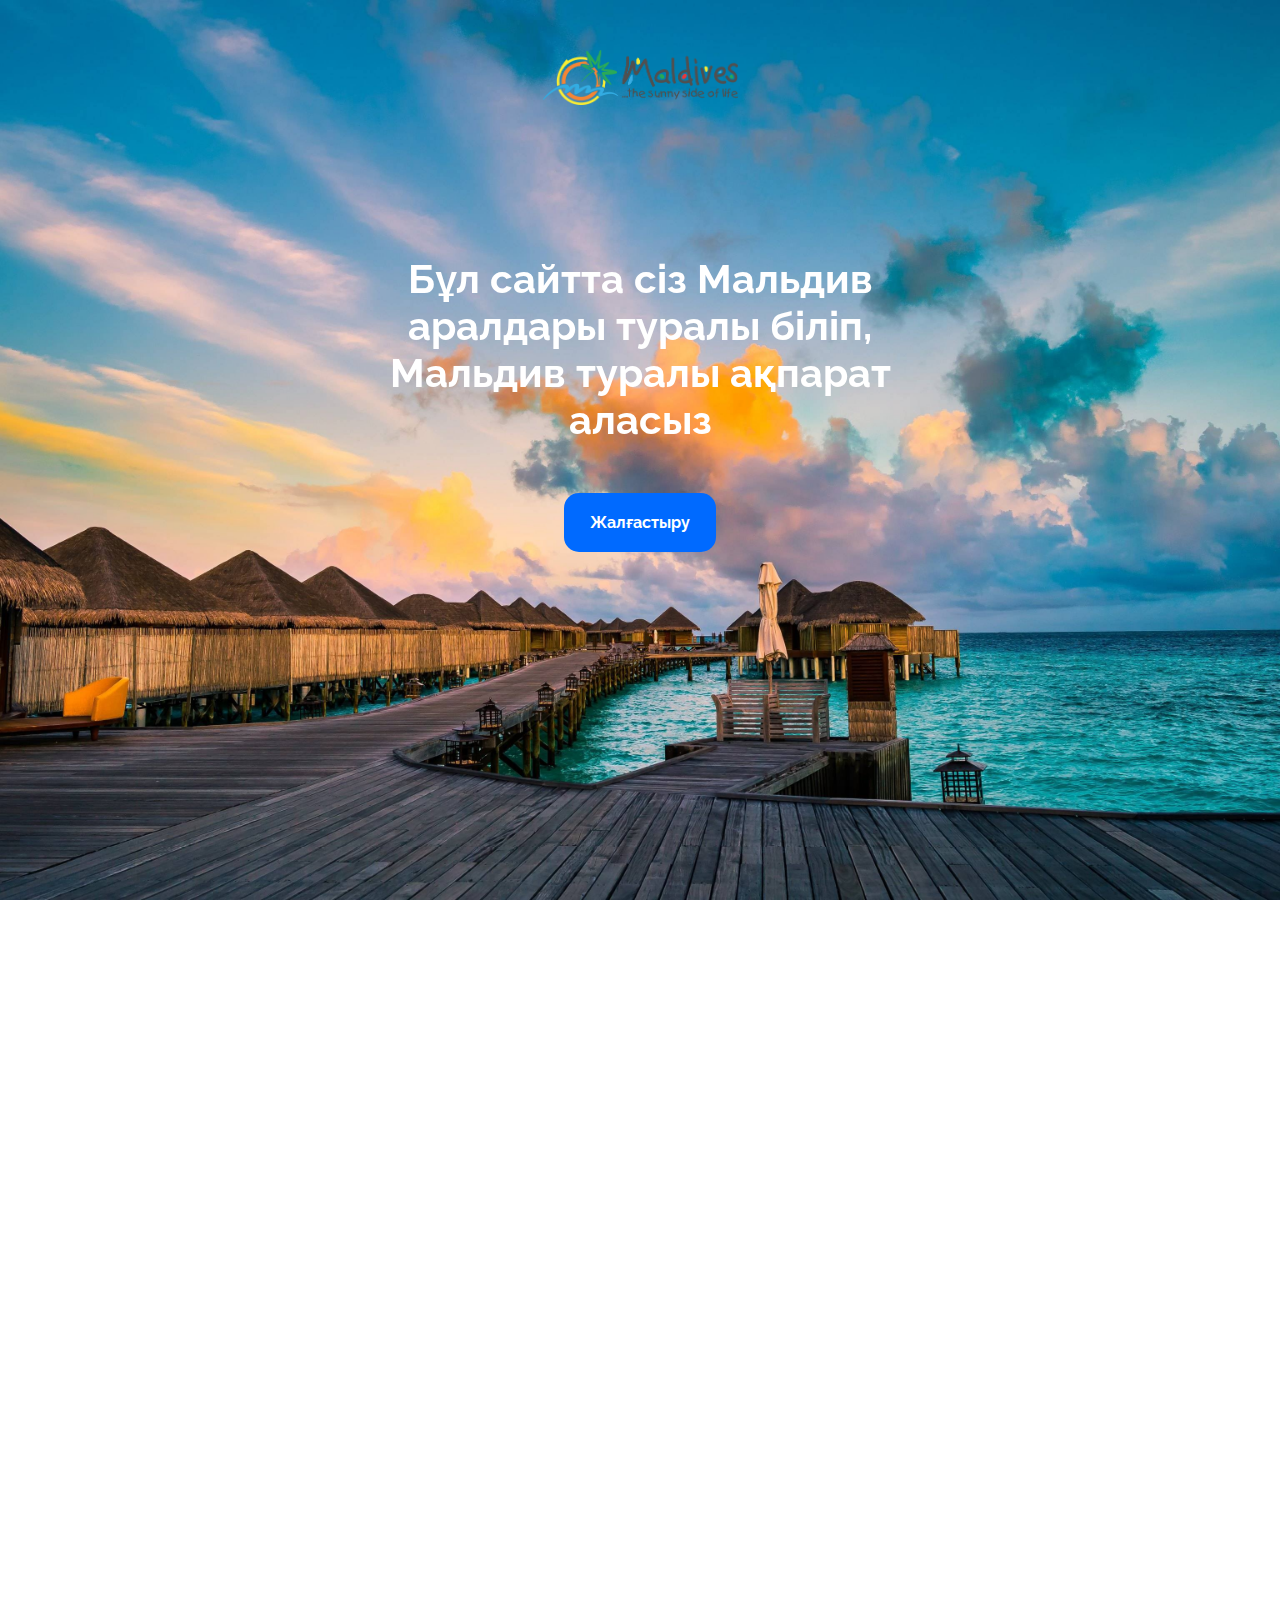
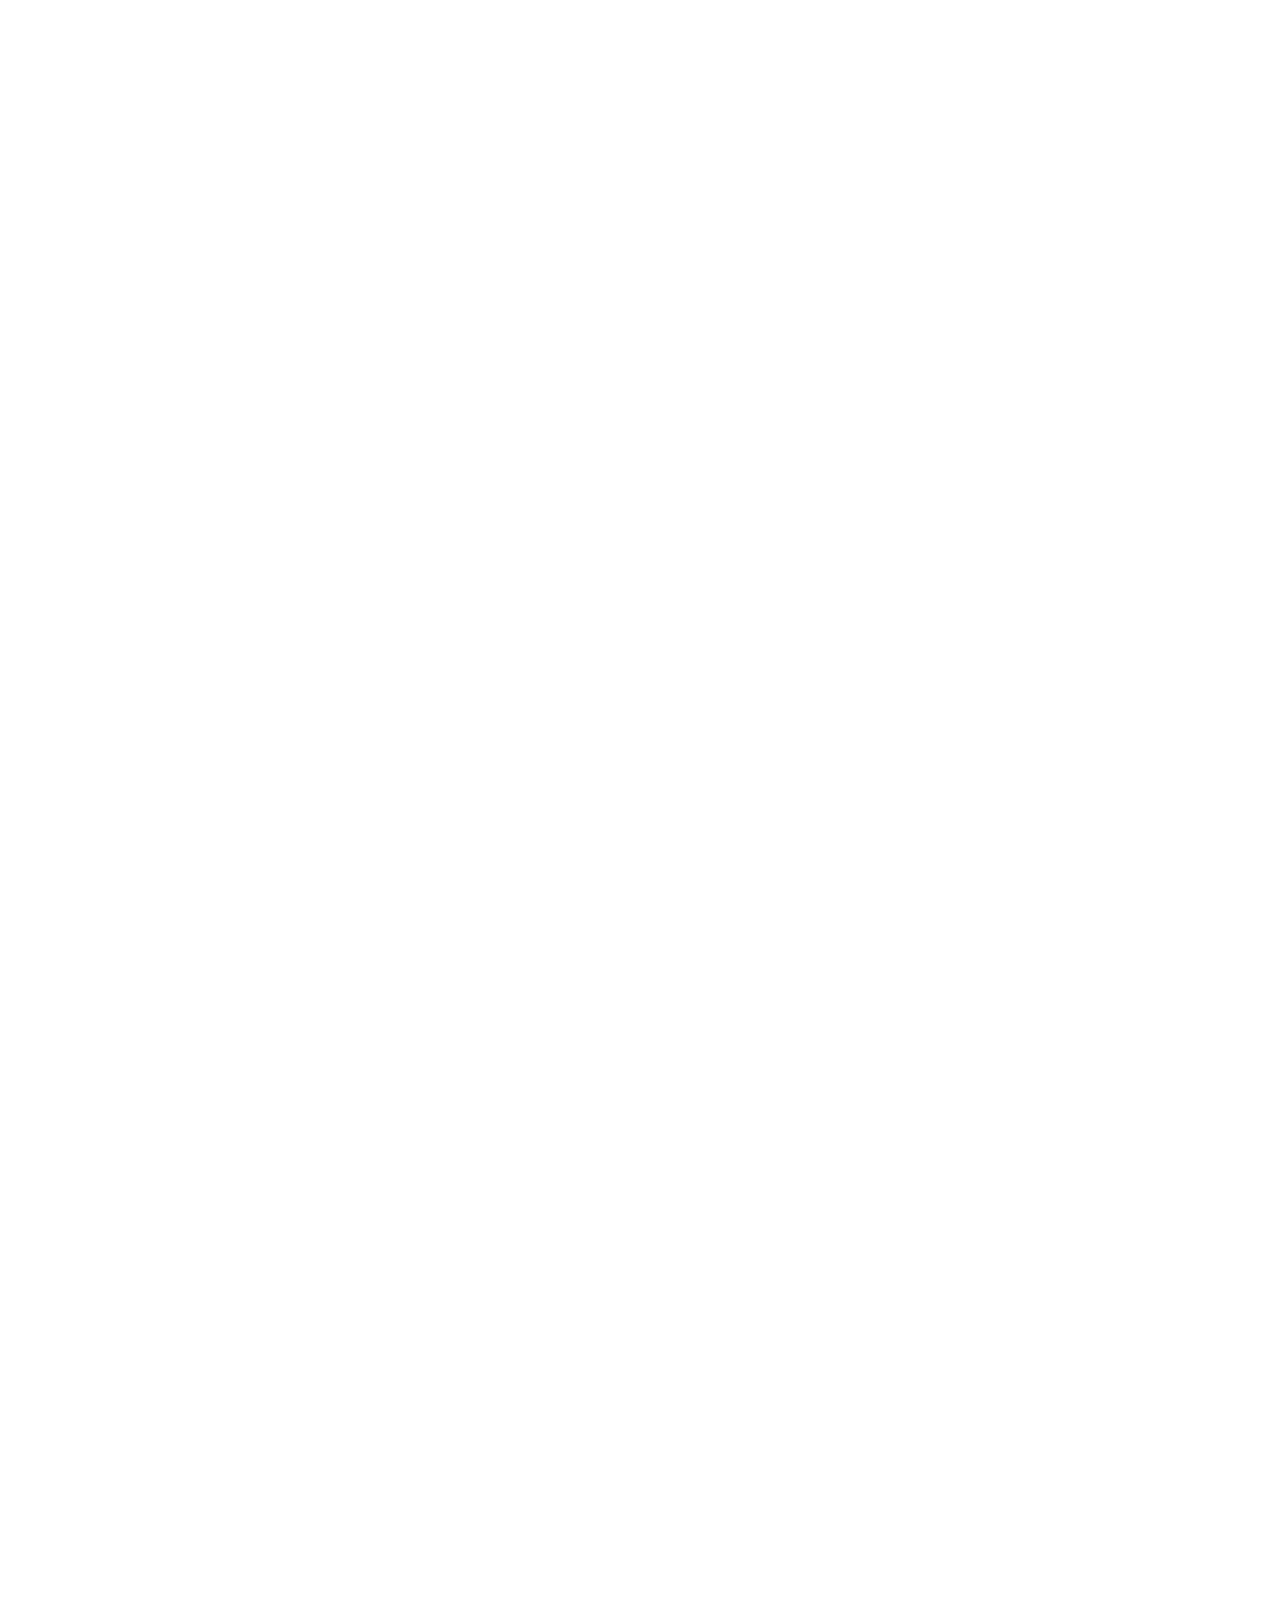
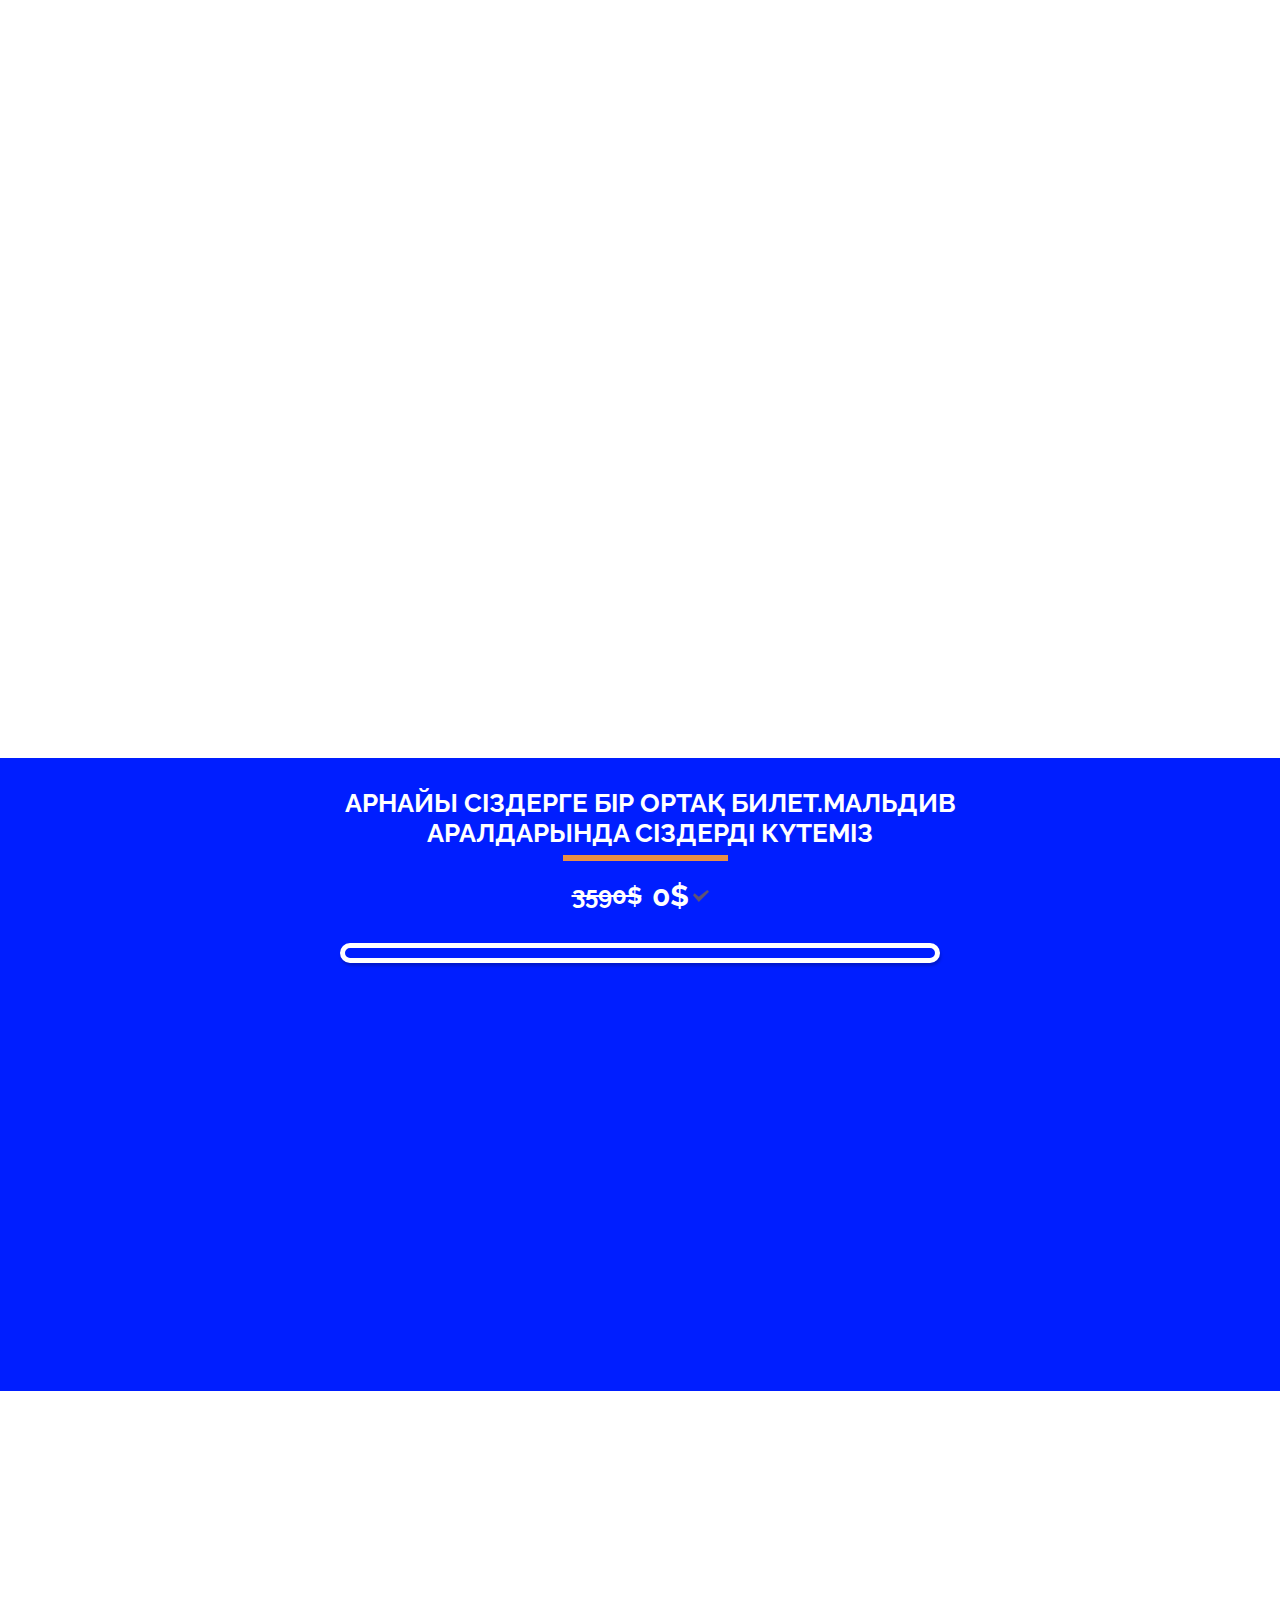
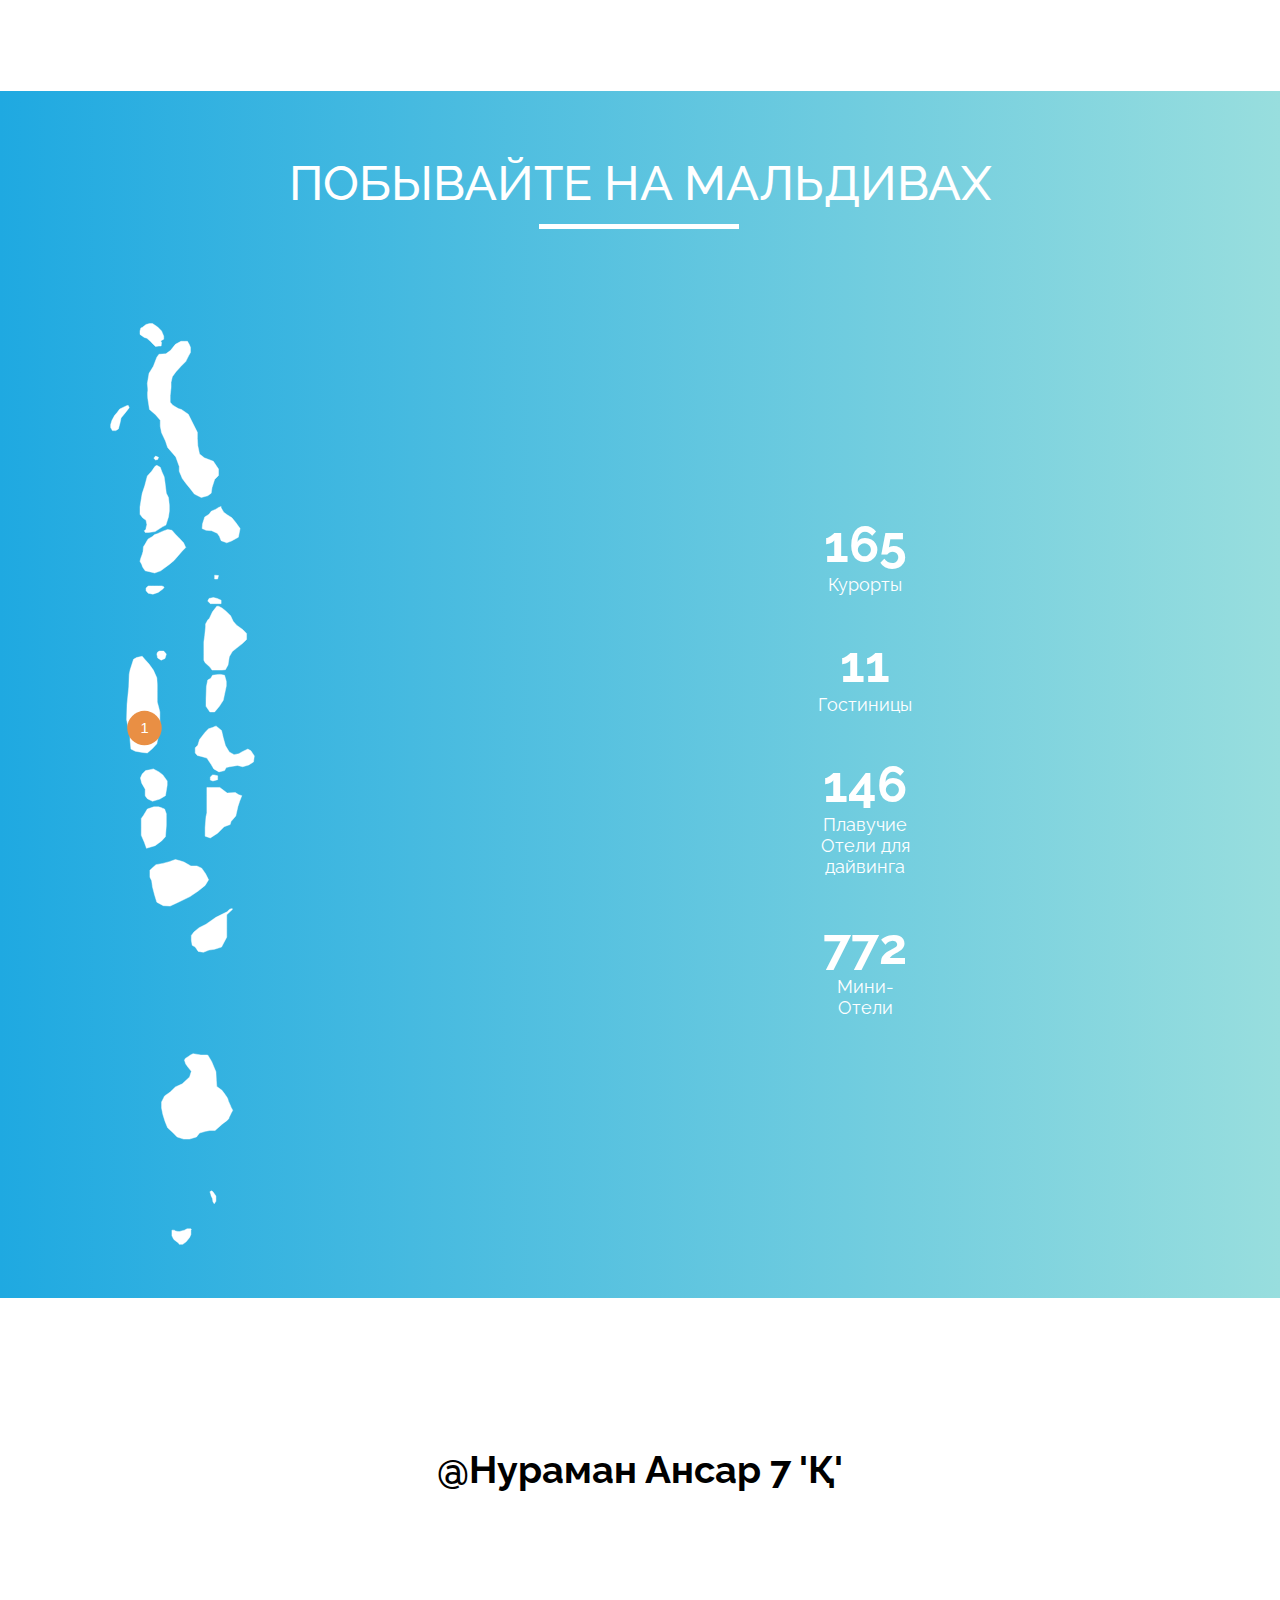
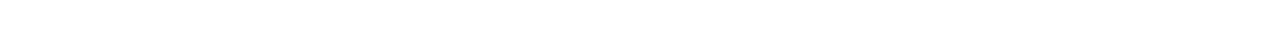
<file: index.html>
<!DOCTYPE html>
<html lang="ru">
  <head>
    <meta charset="UTF-8" />
    <meta http-equiv="X-UA-Compatible" content="IE=edge" />
    <meta name="viewport" content="width=device-width, initial-scale=1.0" />
    <title>Мальдивы</title>
    <link rel="stylesheet" href="https://unpkg.com/aos@next/dist/aos.css" />
    <link rel="stylesheet" href="css/main.css" />
  </head>
  <body>
    <header class="header" data-aos="fade-in">
      <div class="container">
        <div class="logo">
          <img src="img/logo.png" alt="" data-aos="fade-in"/>
        </div>
        <div class="header__wrap">
          <h1 class="header__title" data-aos="fade-in" data-aos-delay="100">
            Бұл сайтта сіз Мальдив аралдары туралы біліп, Мальдив туралы ақпарат
            аласыз
          </h1>
          <a href="#about" class="header__btn" data-aos="fade-up" data-aos-delay="250">Жалғастыру</a>
        </div>
      </div>
    </header>
    <section class="about" id="about">
      <div class="container">
        <div class="about__wrap">
          <h1 class="about__title" data-aos="fade-in">РЕЗИДЕНЦИЯ</h1>
          <div class="cards">
            <div class="card" data-aos="fade-up-right" data-aos-delay="100">
              <a href="#" class="card__img">
                <img src="img/card-img__1jpg.jpg" alt="" /> 
              </a>
              <div class="card__text" data-aos="fade-in">
                <h3 class="card__title">КУРОРТТАР</h3>
                <p class="card__texting" data-aos="fade-in">
                  Мальдив аралдарында барлық талғамға сай курорттар бар.
                </p>
              </div>
            </div>
            <div class="card" data-aos="fade-up" data-aos-delay="200">
              <a href="#" class="card__img" data-aos="fade-in">
                <img src="img/card-img__2jpg.jpg" alt="" />
              </a>
              <div class="card__text">
                <h3 class="card__title" data-aos="fade-in">Қонақүйлер</h3>
                <p class="card__texting" data-aos="fade-in">
                  Егер сіз Мальдив аралдарына іссапармен келсеңіз, Маледегі
                  қонақүйде тұру сізге ыңғайлы болады.
                </p>
              </div>
            </div>
            <div class="card" data-aos="fade-down" data-aos-delay="300">
              <a href="#" class="card__img">
                <img src="img/card-img__3jpg.jpg" alt="" />
              </a>
              <div class="card__text" data-aos="fade-in">
                <h3 class="card__title">
                  ЖҮЗІЛГЕН СӨҢГІЗГЕ АРНАЛҒАН Қонақүйлер
                </h3>
                <p class="card__texting">
                  Қалқымалы сүңгуір қонақ үйлері Мальдивтерді жақсырақ білуге
                  мүмкіндік береді.
                </p>
              </div>
            </div>
            <div class="card" data-aos="fade-down-left" data-aos-delay="400">
              <a href="#" class="card__img">
                <img src="img/card-img__4.jpg" alt="" />
              </a>
              <div class="card__text" data-aos="fade-in">
                <h3 class="card__title" data-aos="fade-in">Шағын қонақүйлер</h3>
                <p class="card__texting">
                  Шағын қонақүйде тұру сізге мүлдем басқа тәжірибе береді.
                </p>
              </div>
            </div>
          </div>
        </div>
      </div>
    </section>
    <section class="facts">
      <div class="container">
        <div class="facts__wrapper">
          <h2 class="facts__title" data-aos="zoom-in">
            ОТКРОЙТЕ ДЛЯ СЕБЯ МАЛЬДИВЫ
          </h2>
          <div class="facts__cards">
            <div class="facts__card">
              <img src="img/facts-1.jpg" alt="" data-aos="fade-right">
              <div class="facts-card__texting" data-aos="fade-left">
                <h4 class="facts__card__title">ГЕОГРАФИЯ</h4>
                <p class="facts__card__text">
                  Мальдив аралдары — Үнді мұхитындағы экватордың арғы жағында орналасқан аралдар тобы. Ел ұзындығы 871 шақырымға созылған 1192 аралдан тұрады. Елдің жалпы аумағы 90 000 км² шамасында болғанымен, оның 298 км²-і ғана құрлық. Аралдарды 26 атоллдан тұратын қос тізбек құрайды.
                </p>
                <a href="facts/facts-1.html" class="facts__btn" target="_blank">Оқу</a>
              </div> 
            </div>
            <div class="facts__card facts__card__2">
              <img src="img/facts-2.jpg" alt="" data-aos="fade-down-left">
              <div class="facts-card__texting" data-aos="fade-up-right">
                <h4 class="facts__card__title facts__card__title__2">ЛЮДИ</h4>
                <p class="facts__card__text">
                  Мальдивтердің ежелгі тарихы туралы ештеңе дерлік белгілі болмаса да, ғалымдар мен тарихшылар мальдивтіктерді 2500 жылдан астам уақыт бұрын қоныстанған ежелгі халық деп санайды. Мальдив аралдарын мекендейтін адамдардың нәсілі - Үнді субконтинентінің әртүрлі аумақтарынан келген қоныс аударушылардың бірнеше толқындарының өкілдері және әртүрлі нәсілдер мен ұлттардың адамдары арасындағы бірнеше мың жылдық қарым-қатынас, сондай-ақ соңғы бірнеше уақытта Үнді мұхитынан өткен адамдар. ғасырлар.
                </p>
                <a href="facts/facts-2.html" class="facts__btn" target="_blank">Оқу</a>
              </div>
            </div>
            <div class="facts__card">
              <img src="img/facts-3.jpg" alt="" data-aos="fade-down-left">
              <div class="facts-card__texting" data-aos="fade-down-right">
                <h4 class="facts__card__title facts__card__title__3">МӘДЕНИЕТ</h4>
                <p class="facts__card__text">
                  Мальдив аралдарында жарты миллионнан сәл астам адам тұратынына қарамастан, Мальдивтердің ерекше мәдениеті мен дәстүрлері бар. Мальдивтердің мәдениеті, қолөнері және дәстүрлері аралдың және оны қоршап тұрған теңіздердің жағдайларына байланысты қалыптасты, дегенмен оларға Үнді мұхитының шетіндегі біздің аралды қоршап тұрған мәдениеттер қатты әсер етті.
                </p>
                <a href="facts/facts-3.html" class="facts__btn" target="_blank">Оқу</a>
              </div>
            </div>
            <div class="facts__card facts__card__4">
              <img src="img/facts-4.jpg" alt="" data-aos="fade-up-left">
              <div class="facts-card__texting" data-aos="fade-up-right">
                <h4 class="facts__card__title">ТАБИҒИ ОРТА</h4>
                <p class="facts__card__text facts__card__text__4">
                  Мальдив аралдары планетадағы ең нәзік экожүйелердің біріне ие. Бұл аралдар маржан рифтерінен құралған. Олар шағын аралдарды табиғи қорғаныс жүйесі ретінде қорғайды, ал елдің экономикасы негізінен осы рифтер мен олардың экожүйелерінің денсаулығына байланысты.
                  Мальдивтердің өте маңызды су ортасын қорғау үшін қазір бірнеше табиғатты қорғау бағдарламалары бар.
                </p>
                <a href="facts/facts-4.html" class="facts__btn" target="_blank">Оқу</a>
              </div>
            </div>
            </div>
          </div>
        </div>
      </div>
    </section>
    <main class="ticket-system">
      <div class="top">
          <h1 class="title">Арнайы сіздерге бір ортақ билет.Мальдив Аралдарында сіздерді күтеміз</h1>
          <div class="skidka">
          <h2 class="skidka__title">
            3590$
          </h2>
          <span class="none-skidka">0$</span>
        </div>
          <div class="printer" />
      </div>
      <div class="receipts-wrapper">
          <div class="receipts">
              <div class="receipt">
                  <svg class="airliner-logo" viewBox="0 0 403 94" xmlns="http://www.w3.org/2000/svg"
                      xmlns:serif="http://www.serif.com/" fill-rule="evenodd" clip-rule="evenodd"
                      stroke-linejoin="round" stroke-miterlimit="1.414">
                      <path
                          d="M402.772 59.544c0-13.172-9.632-16.649-21.203-20.114-5.601-1.644-10.58-3.115-10.58-7.98 0-4.271 4.319-5.691 7.571-5.691 2.738 0 7.917.578 8.342 6.918h14.702c-.252-12.098-10.128-17.364-22.78-17.364-7.835 0-14.34 2.226-18.431 6.246-2.835 2.808-4.578 6.922-4.578 11.209 0 11.122 7.418 15.579 15.823 18.123 9.431 2.879 15.669 4.606 15.669 9.801 0 3.462-2.741 6.927-8.161 6.927-6.914 0-9.415-4.118-9.581-8.165h-14.843c0 13.757 11.587 18.803 24.424 18.803 16.37 0 23.626-9.321 23.626-18.713m-53.36 0c0-13.172-9.584-16.649-21.171-20.114-5.585-1.644-10.6-3.115-10.6-7.98 0-4.271 4.338-5.691 7.587-5.691 2.757 0 7.913.578 8.326 6.918h14.675c-.244-12.098-10.073-17.364-22.749-17.364-7.839 0-14.348 2.226-18.415 6.246-2.831 2.808-4.582 6.922-4.582 11.209 0 11.122 7.418 15.579 15.835 18.123 9.415 2.879 15.673 4.606 15.673 9.801 0 3.462-2.745 6.927-8.169 6.927-6.922 0-9.431-4.118-9.581-8.165h-14.835c0 13.757 11.586 18.803 24.416 18.803 16.326 0 23.59-9.321 23.59-18.713m-166.379 0c0-11.453-6.077-15.288-19.366-19.622-6.266-2.037-12.106-3.607-12.106-8.472 0-4.271 4.338-5.691 7.587-5.691 2.749 0 7.929.578 8.349 6.918h14.659c-.252-12.098-10.088-17.364-22.749-17.364-7.846 0-14.328 2.226-18.418 6.246-2.844 2.808-4.578 6.922-4.578 11.209 0 11.122 7.425 15.579 15.814 18.123 9.44 2.879 15.678 4.606 15.678 9.801 0 3.462-2.75 6.927-8.181 6.927-6.891 0-9.404-4.118-9.561-8.165h-14.844c0 13.757 11.603 18.803 24.405 18.803 16.349 0 23.311-9.321 23.311-18.713m74.787-42.843l-9.978 40.035-11.689-40.035h-14.981l-11.681 40.035-10.006-40.035h-15.162l16.491 59.739h16.02l11.822-40.966 11.827 40.966h16l16.542-59.739H257.82zm36.723 59.739h-15.516V16.701h15.516V76.44zM102.141 93.347H0L74.861 0h50.276l-22.996 93.347z"
                          fill="#dc2f34" />
                      <path
                          d="M86.514 38.058V17.96H69.291v20.098H49.193v17.223h20.079v20.106h17.23V55.281h20.11V38.058H86.514z"
                          fill="#fff" />
                  </svg>
                  <div class="route">
                      <h2>AST</h2>
                      <svg class="plane-icon" xmlns="http://www.w3.org/2000/svg" viewBox="0 0 510 510">
                          <path fill="#3f32e5"
                              d="M497.25 357v-51l-204-127.5V38.25C293.25 17.85 275.4 0 255 0s-38.25 17.85-38.25 38.25V178.5L12.75 306v51l204-63.75V433.5l-51 38.25V510L255 484.5l89.25 25.5v-38.25l-51-38.25V293.25l204 63.75z" />
                      </svg>
                      <h2>MDV</h2>
                  </div>
                  <div class="details">
                      <div class="item">
                          <span>Самолет арналған</span>
                          <h3>7Қ сынып</h3>
                      </div>
                      <div class="item">
                          <span>Рейс аталуы</span>
                          <h3>US6969</h3>
                      </div>
                      <div class="item">
                          <span>Ұшу уақыты</span>
                          <h3>25/02/2023 18:33</h3>
                      </div>
                      <div class="item">
                          <span>Билет қабылдау</span>
                          <h3>17:03</h3>
                      </div>
                      <div class="item">
                          <span>Багаж</span>
                          <h3>қол жүгі</h3>
                      </div>
                      <div class="item">
                          <span>Орын</span>
                          <h3>4-6 қатар</h3>
                      </div>
                  </div>
              </div>
              <div class="receipt qr-code">
                  <svg class="qr" xmlns="http://www.w3.org/2000/svg" viewBox="0 0 29.938 29.938">
                      <path
                          d="M7.129 15.683h1.427v1.427h1.426v1.426H2.853V17.11h1.426v-2.853h2.853v1.426h-.003zm18.535 12.83h1.424v-1.426h-1.424v1.426zM8.555 15.683h1.426v-1.426H8.555v1.426zm19.957 12.83h1.427v-1.426h-1.427v1.426zm-17.104 1.425h2.85v-1.426h-2.85v1.426zm12.829 0v-1.426H22.81v1.426h1.427zm-5.702 0h1.426v-2.852h-1.426v2.852zM7.129 11.406v1.426h4.277v-1.426H7.129zm-1.424 1.425v-1.426H2.852v2.852h1.426v-1.426h1.427zm4.276-2.852H.002V.001h9.979v9.978zM8.555 1.427H1.426v7.127h7.129V1.427zm-5.703 25.66h4.276V22.81H2.852v4.277zm14.256-1.427v1.427h1.428V25.66h-1.428zM7.129 2.853H2.853v4.275h4.276V2.853zM29.938.001V9.98h-9.979V.001h9.979zm-1.426 1.426h-7.127v7.127h7.127V1.427zM0 19.957h9.98v9.979H0v-9.979zm1.427 8.556h7.129v-7.129H1.427v7.129zm0-17.107H0v7.129h1.427v-7.129zm18.532 7.127v1.424h1.426v-1.424h-1.426zm-4.277 5.703V22.81h-1.425v1.427h-2.85v2.853h2.85v1.426h1.425v-2.853h1.427v-1.426h-1.427v-.001zM11.408 5.704h2.85V4.276h-2.85v1.428zm11.403 11.405h2.854v1.426h1.425v-4.276h-1.425v-2.853h-1.428v4.277h-4.274v1.427h1.426v1.426h1.426V17.11h-.004zm1.426 4.275H22.81v-1.427h-1.426v2.853h-4.276v1.427h2.854v2.853h1.426v1.426h1.426v-2.853h5.701v-1.426h-4.276v-2.853h-.002zm0 0h1.428v-2.851h-1.428v2.851zm-11.405 0v-1.427h1.424v-1.424h1.425v-1.426h1.427v-2.853h4.276v-2.853h-1.426v1.426h-1.426V7.125h-1.426V4.272h1.426V0h-1.426v2.852H15.68V0h-4.276v2.852h1.426V1.426h1.424v2.85h1.426v4.277h1.426v1.426H15.68v2.852h-1.426V9.979H12.83V8.554h-1.426v2.852h1.426v1.426h-1.426v4.278h1.426v-2.853h1.424v2.853H12.83v1.426h-1.426v4.274h2.85v-1.426h-1.422zm15.68 1.426v-1.426h-2.85v1.426h2.85zM27.086 2.853h-4.275v4.275h4.275V2.853zM15.682 21.384h2.854v-1.427h-1.428v-1.424h-1.427v2.851zm2.853-2.851v-1.426h-1.428v1.426h1.428zm8.551-5.702h2.853v-1.426h-2.853v1.426zm1.426 11.405h1.427V22.81h-1.427v1.426zm0-8.553h1.427v-1.426h-1.427v1.426zm-12.83-7.129h-1.425V9.98h1.425V8.554z" />
                  </svg>
                  <div class="description">
                      <h2>AnsNur flight</h2>
                      <p>
                          Сұраныс бойынша QR кодын көрсету</p>
                  </div>
              </div>
          </div>
      </div>
  </main>
  <section class="carts">
    <div class="container">
      <h1 class="carts__title">ПОБЫВАЙТЕ НА МАЛЬДИВАХ</h1>
      <div class="carts__wrapper">
        <div class="carts-bg">
          <svg height="1019.1370558375635" version="1.1" width="255" xmlns="http://www.w3.org/2000/svg" xmlns:xlink="http://www.w3.org/1999/xlink" style="overflow: hidden; position: relative; left: -0.5px; top: -0.921875px;" viewBox="0 0 591 2362" preserveAspectRatio="xMinYMin"><desc style="-webkit-tap-highlight-color: rgba(0, 0, 0, 0);">Created with Raphaël 2.3.0 and Mapael undefined (https://www.vincentbroute.fr/mapael/)</desc><defs style="-webkit-tap-highlight-color: rgba(0, 0, 0, 0);"></defs><path fill="#ffffff" stroke="#ffffff" d="M225,115L226,115L231,118L238,123L242,127L247,132L252,144L252,151L245,155L247,159L246,167L241,167L233,168L227,162L221,156L213,149L207,147L197,140L197,132L199,125L202,124L211,117L219,115Z" stroke-width="1" stroke-linejoin="round" data-id="64ed9aa4bdf795b178fd401724ffc131a14f9893" data-type="area" class="area" style="-webkit-tap-highlight-color: rgba(0, 0, 0, 0); stroke-linejoin: round;"></path><path fill="#ffffff" stroke="#ffffff" d="M307,156L311,163L314,170L314,182L310,189L303,203L292,214L280,227L272,238L269,251L269,263L267,282L267,297L273,304L286,312L293,314L309,325L318,343L330,367L330,381L331,398L335,417L346,426L367,434L379,452L379,467L370,476L364,495L362,508L354,514L339,518L323,510L313,497L304,486L295,474L288,457L288,446L280,424L261,402L256,387L247,368L244,353L244,339L233,326L219,314L215,288C215,288,214,273,215,272C216,271,214,254,214,254L218,230L228,214L236,193L241,186L257,185L268,177L279,163L292,156L300,156L307,156Z" stroke-width="1" stroke-linejoin="round" data-id="fca3d2c89a7d11f680fdb8c36ead896ab5a6be3e" data-type="area" class="area" style="-webkit-tap-highlight-color: rgba(0, 0, 0, 0); stroke-linejoin: round;"></path><path fill="#ffffff" stroke="#ffffff" d="M172,310L165,319L153,334L151,344L147,359L141,363L133,363L129,356L129,349L132,339L138,328L144,321L150,313L160,308L167,305L170,305Z" stroke-width="1" stroke-linejoin="round" data-id="01a86fe9e41e9b610df10454159d5710592f3846" data-type="area" class="area" style="-webkit-tap-highlight-color: rgba(0, 0, 0, 0); stroke-linejoin: round;"></path><path fill="#ffffff" stroke="#ffffff" d="M233,422L240,425L238,430L233,431L229,427Z" stroke-width="1" stroke-linejoin="round" data-id="ca8c9b6022cf27466ae265b26617ce702fa72839" data-type="area" class="area" style="-webkit-tap-highlight-color: rgba(0, 0, 0, 0); stroke-linejoin: round;"></path><path fill="#ffffff" stroke="#ffffff" d="M237,444L244,448L248,459L253,470L255,484L258,508L263,518L265,536L265,549L263,563L257,582L249,586L232,597L217,599L209,599L207,595L210,593C210,593,211,590,211,589C211,588,213,581,213,581L211,571L203,565L197,557L197,540L200,521L202,509L208,491L214,468L224,457L231,447L234,444L237,444L237,444Z" stroke-width="1" stroke-linejoin="round" data-id="7baa29380d07ee0c60d3ac19da5728c9a84f4278" data-type="area" class="area" style="-webkit-tap-highlight-color: rgba(0, 0, 0, 0); stroke-linejoin: round;"></path><path fill="#ffffff" stroke="#ffffff" d="M214,617L216,614L225,609L231,604L237,602L250,596L261,592L271,594L279,603L287,611L298,623L303,634L295,642L276,664L265,673L245,688L231,693L219,690L209,688L203,679L201,673L197,666L199,658L202,650L204,643L205,632L209,626Z" stroke-width="1" stroke-linejoin="round" data-id="e636f619abefe9b05a2540577a249df76cda2d79" data-type="area" class="area" style="-webkit-tap-highlight-color: rgba(0, 0, 0, 0); stroke-linejoin: round;"></path><path fill="#ffffff" stroke="#ffffff" d="M385,541L385,542L391,552L399,558L410,565L419,576L429,590L425,610L409,619L398,623L385,618L381,608L376,601L363,595L350,594L341,590L342,579L347,563L357,557L362,550L373,545L379,541L385,539Z" stroke-width="1" stroke-linejoin="round" data-id="9c9d1687d37b6a485b0880ffb35d008dd463e615" data-type="area" class="area" style="-webkit-tap-highlight-color: rgba(0, 0, 0, 0); stroke-linejoin: round;"></path><path fill="#ffffff" stroke="#ffffff" d="M370,698L379,699L377,707L370,707L370,700Z" stroke-width="1" stroke-linejoin="round" data-id="eeb9388d912f2cd8eb9ec6e96bb946890803c5e9" data-type="area" class="area" style="-webkit-tap-highlight-color: rgba(0, 0, 0, 0); stroke-linejoin: round;"></path><path fill="#ffffff" stroke="#ffffff" d="M253,726L250,730L239,738L227,742L216,740L211,734L211,728L216,723L223,723L231,723L240,723L248,723L252,725Z" stroke-width="1" stroke-linejoin="round" data-id="efe62c21cb35c0d6d0c2f75850b1e9c816e72504" data-type="area" class="area" style="-webkit-tap-highlight-color: rgba(0, 0, 0, 0); stroke-linejoin: round;"></path><path fill="#ffffff" stroke="#ffffff" d="M357,752L354,758L360,764L366,764L377,764L385,764L385,756L376,752L367,750Z" stroke-width="1" stroke-linejoin="round" data-id="e4676a5281e834880c6a3535421e1e5f6a96a975" data-type="area" class="area" style="-webkit-tap-highlight-color: rgba(0, 0, 0, 0); stroke-linejoin: round;"></path><path fill="#ffffff" stroke="#ffffff" d="M379,770L387,774L397,782L407,792L413,805L421,814L435,824L444,833L444,847L435,856L421,867L411,875L404,887L401,906L395,917L387,918L373,918L364,918L359,911L348,901L345,895L345,882L345,869L345,853L347,838L348,828L349,818L349,811L354,802L358,798L365,783L375,770Z" stroke-width="1" stroke-linejoin="round" data-id="b593dd00f3b7c0822944607fee612e2d70a5791a" data-type="area" class="area" style="-webkit-tap-highlight-color: rgba(0, 0, 0, 0); stroke-linejoin: round;"></path><path fill="#ffffff" stroke="#ffffff" d="M393,930L397,944L397,955L390,988L381,1002L370,1015L359,1015L350,1002L350,986L351,956L354,941L361,937L365,930L379,928L384,928Z" stroke-width="1" stroke-linejoin="round" data-id="ea9e68e77f43bd72da66910effc951f514c36a96" data-type="area" class="area" style="-webkit-tap-highlight-color: rgba(0, 0, 0, 0); stroke-linejoin: round;"></path><path fill="#ffffff" stroke="#ffffff" d="M242,874L252,874L258,881L255,891L246,895L238,890L236,881L238,876L242,874ZM242,874Z" stroke-width="1" stroke-linejoin="round" data-id="090535103c614a12b682774652ec60ee1f7ac64b" data-type="area" class="area" style="-webkit-tap-highlight-color: rgba(0, 0, 0, 0); stroke-linejoin: round;"></path><path fill="#ffffff" stroke="#ffffff" d="M202,886L209,894L218,904L228,918L236,936L237,951L237,967L237,983L237,992L240,1003L243,1015L243,1028L243,1054L236,1089L226,1100L214,1110L203,1109L186,1106L176,1101L174,1081L174,1072L166,1033L167,997L171,957L172,928L174,918L182,893L189,889Z" stroke-width="1" stroke-linejoin="round" data-id="2a0d6b219d4c9f8f1834dd5e978bb0b0f1675f28" data-type="area" class="area" style="-webkit-tap-highlight-color: rgba(0, 0, 0, 0); stroke-linejoin: round;"></path><path fill="#ffffff" stroke="#ffffff" d="M374,1048L386,1058L390,1075L395,1093L404,1108L415,1114L426,1112L434,1107L447,1101L454,1105L462,1117L460,1131L449,1138L435,1142L423,1139L405,1142L397,1144L393,1151L380,1154L368,1147L362,1137L352,1122L339,1118L330,1116L325,1110L325,1098L331,1092L335,1079L348,1062L356,1054L365,1051L372,1048Z" stroke-width="1" stroke-linejoin="round" data-id="f041a4cb62e690570219d448d156268b406822a7" data-type="area" class="area" style="-webkit-tap-highlight-color: rgba(0, 0, 0, 0); stroke-linejoin: round;"></path><path fill="#ffffff" stroke="#ffffff" d="M369,1161L377,1163L377,1172L366,1175L360,1173L360,1166L365,1161Z" stroke-width="1" stroke-linejoin="round" data-id="3cd913d5007439b38ec1fd630cc283c19e16b6d7" data-type="area" class="area" style="-webkit-tap-highlight-color: rgba(0, 0, 0, 0); stroke-linejoin: round;"></path><path fill="#ffffff" stroke="#ffffff" d="M352,1190L352,1209L352,1233L352,1249L350,1258L348,1283L348,1303L360,1307L377,1296L392,1281L406,1276L408,1269L419,1256L424,1234L428,1222L433,1209L426,1207L418,1202L399,1203L382,1190L362,1190L355,1190Z" stroke-width="1" stroke-linejoin="round" data-id="7f355ba2320af82127c9c97be1a4a6eb2304fef4" data-type="area" class="area" style="-webkit-tap-highlight-color: rgba(0, 0, 0, 0); stroke-linejoin: round;"></path><path fill="#ffffff" stroke="#ffffff" d="M228,1147L241,1154L250,1161L260,1175L260,1185L256,1209L243,1217L226,1222L214,1216C214,1216,209,1210,209,1208C209,1206,209,1194,209,1194L201,1180L198,1168L202,1159L210,1151L220,1149L228,1147Z" stroke-width="1" stroke-linejoin="round" data-id="7b59a4e2e787b29ce11a26306db4ae3888302d7c" data-type="area" class="area" style="-webkit-tap-highlight-color: rgba(0, 0, 0, 0); stroke-linejoin: round;"></path><path fill="#ffffff" stroke="#ffffff" d="M247,1237L249,1238L254,1240L258,1251L258,1255L258,1278L256,1304L247,1314L232,1325L212,1331L207,1317L200,1301L200,1282L200,1262L205,1255L214,1240L229,1235L240,1235Z" stroke-width="1" stroke-linejoin="round" data-id="6bfbdfef486df9ffe467c143d38c49f8807e6409" data-type="area" class="area" style="-webkit-tap-highlight-color: rgba(0, 0, 0, 0); stroke-linejoin: round;"></path><path fill="#ffffff" stroke="#ffffff" d="M290,1360L299,1363L308,1368L315,1372L329,1372L340,1377L349,1390L356,1404L348,1417L332,1430L313,1443L286,1456L267,1465L251,1464L236,1456L231,1440L226,1421L224,1406L220,1398L220,1382L224,1378L234,1369L250,1366L265,1362L279,1357Z" stroke-width="1" stroke-linejoin="round" data-id="00aa44e451a8100dc14760a8af4629e186f356bd" data-type="area" class="area" style="-webkit-tap-highlight-color: rgba(0, 0, 0, 0); stroke-linejoin: round;"></path><path fill="#ffffff" stroke="#ffffff" d="M411,1473L398,1485L398,1502L398,1518L398,1537L386,1560L370,1565L357,1567L344,1572L332,1570L325,1560L318,1556L316,1544L316,1533L322,1525L334,1515L350,1507L373,1491L387,1484L399,1478L404,1473L408,1471L411,1471Z" stroke-width="1" stroke-linejoin="round" data-id="66916d62bf950c903d132cd7516206fea8211119" data-type="area" class="area" style="-webkit-tap-highlight-color: rgba(0, 0, 0, 0); stroke-linejoin: round;"></path><path fill="#ffffff" stroke="#ffffff" d="M300,1822L303,1831L308,1838L316,1848L312,1861L295,1877L279,1884L267,1896L254,1905L247,1919L247,1933L250,1948L255,1964L261,1979L273,1990L283,2000L298,2005L312,2005L328,2000L335,1991L349,1987L359,1985L371,1985L388,1970C388,1970,403,1959,403,1957C403,1955,412,1938,412,1938C412,1938,409,1933,408,1931C408,1928,401,1917,401,1913C401,1910,387,1892,387,1892L375,1883L374,1869L373,1849L363,1825L354,1810C354,1810,353,1811,352,1810C350,1810,338,1810,338,1810L320,1807L314,1810L310,1813L302,1818L300,1822Z" stroke-width="1" stroke-linejoin="round" data-id="288212deb648032d0e4b0dfdb087d24ee3ff9669" data-type="area" class="area" style="-webkit-tap-highlight-color: rgba(0, 0, 0, 0); stroke-linejoin: round;"></path><path fill="#ffffff" stroke="#ffffff" d="M366,2127L373,2137L373,2149L369,2155L366,2150L365,2143L362,2137L361,2133L359,2127L363,2125Z" stroke-width="1" stroke-linejoin="round" data-id="74d2a4eb03c89fe2cbf2678fc974317751681bd0" data-type="area" class="area" style="-webkit-tap-highlight-color: rgba(0, 0, 0, 0); stroke-linejoin: round;"></path><path fill="#ffffff" stroke="#ffffff" d="M315,2216L315,2226L312,2233L304,2243L296,2249L288,2249C288,2249,285,2244,284,2244C283,2244,275,2237,275,2237L271,2229L271,2216L277,2216L279,2218L285,2219L289,2219L300,2216L306,2213L315,2213L316,2215L315,2216Z" stroke-width="1" stroke-linejoin="round" data-id="6752d445503eb2444970e37e9325a1e5ddc87f6d" data-type="area" class="area" style="-webkit-tap-highlight-color: rgba(0, 0, 0, 0); stroke-linejoin: round;"></path><a xlink:href="https://visitmaldives.com/en/map?type=atoll&amp;id=10&amp;lat=3.675731&amp;lng=72.826811&amp;zoom=10" style="-webkit-tap-highlight-color: rgba(0, 0, 0, 0);"><circle cx="207.37321851097659" cy="1052.4615809385623" r="40" fill="#e98f44" stroke="#e98f44" stroke-width="0" stroke-linejoin="round" opacity="1" x="207.37321851097659" y="1052.4615809385623" data-id="0" data-type="plot" class="plot" style="-webkit-tap-highlight-color: rgba(0, 0, 0, 0); stroke-linejoin: round; opacity: 1;"></circle></a><text x="207.37321851097659" y="1052.4615809385623" text-anchor="middle" font-family="&quot;Arial&quot;" font-size="34px" stroke="none" fill="#ffffff" style="-webkit-tap-highlight-color: rgba(0, 0, 0, 0); text-anchor: middle; font-family: Arial; font-size: 34px;" data-id="0" data-type="plot-text"><tspan dy="11.58839673446073" style="-webkit-tap-highlight-color: rgba(0, 0, 0, 0);">1</tspan></text></svg>
        </div>
        <div class="carts__icons">
          <div class="icon">
            <div class="icon__texting">
              <h3 class="icon__title">165</h3>
              <span class="icon__text">Курорты</span>
            </div>
          </div>
          <div class="icon">
            <div class="icon__texting">
              <h3 class="icon__title">11</h3>
              <span class="icon__text">Гостиницы</span>
            </div>
          </div>
          <div class="icon">
            <div class="icon__texting">
              <h3 class="icon__title">146</h3>
              <span class="icon__text">Плавучие Отели для дайвинга</span>
            </div>
          </div>
          <div class="icon">
            <div class="icon__texting">
              <h3 class="icon__title">772</h3>
              <span class="icon__text">Мини-Отели</span>
            </div>
          </div>
        </div>
      </div>
    </div>
  </section>
  <footer class="footer">
    <div class="container">
      <div class="footer__text">
        <h2>@Нураман Ансар 7 'Қ'</h2>
      </div>
    </div>
  </footer>
    <script src="https://unpkg.com/aos@2.3.1/dist/aos.js"></script>
    <script src="js/script.js"></script>
  </body>
</html>
</file>
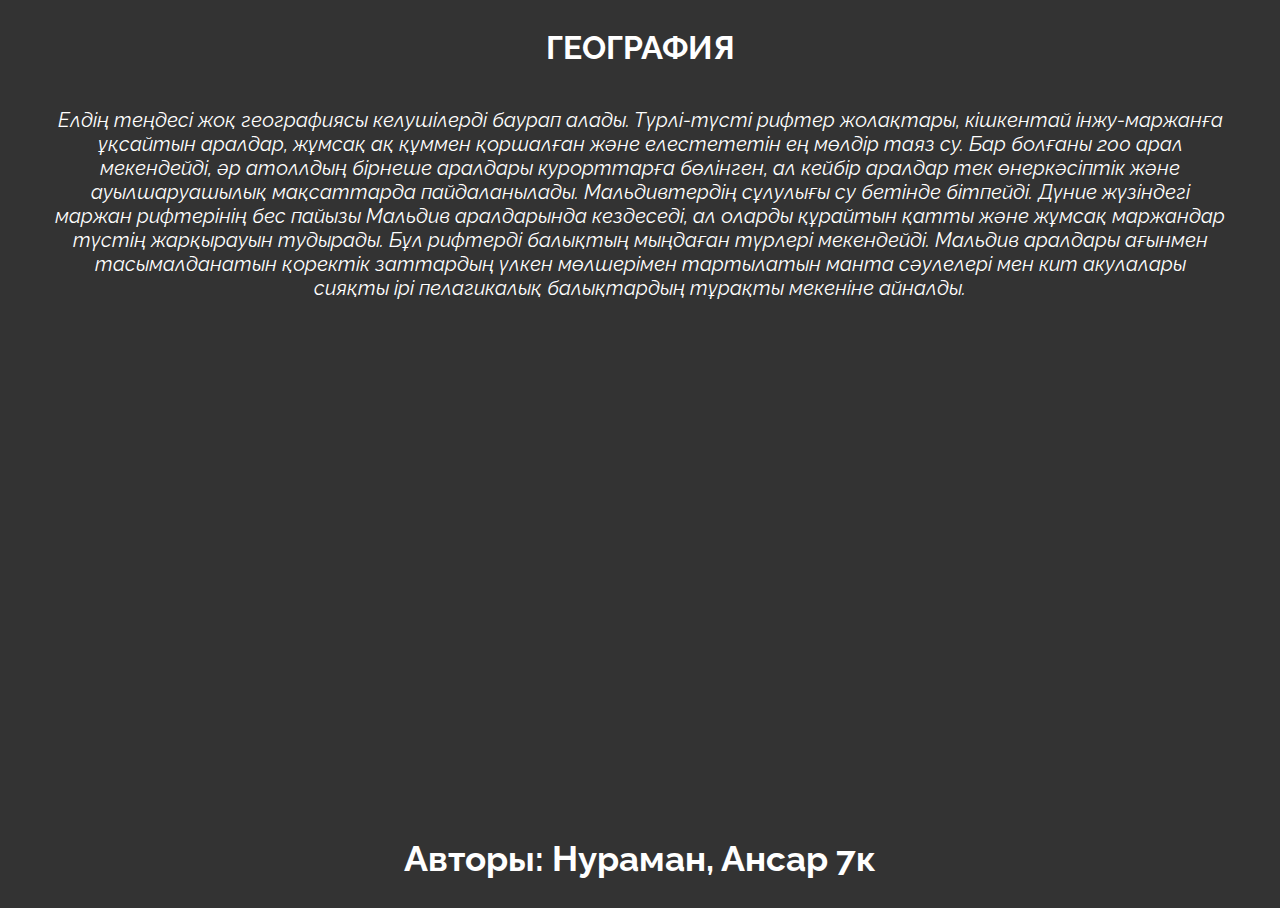
<file: facts/facts-1.html>
<!DOCTYPE html>
<html lang="en">
  <head>
    <meta charset="UTF-8" />
    <meta http-equiv="X-UA-Compatible" content="IE=edge" />
    <meta name="viewport" content="width=device-width, initial-scale=1.0" />
    <title></title>
    <style>
      @import url("https://fonts.googleapis.com/css2?family=Raleway:wght@400;500;700&display=swap");
      html,
      body {
        height: 100%;
        font-family: "Raleway", sans-serif;
        background-color: #333;
        color: #fff;
      }
      .wrapper {
        min-height: 100%;
        width: 1170px;
        margin: 0 auto;
        display: flex;
        flex-direction: column;
      }
      h1 {
        text-align: center;
      }
      .wrapper p {
        font-size: 20px;
        text-align: center;
      }
      .text {
        flex: 1 1 auto;
      }
      h2 {
        text-align: center;
        font-weight: 700;
        font-size: 35px;
      }
    </style>
  </head>
  <body>
    <div class="wrapper">
      <h1>ГЕОГРАФИЯ</h1>
      <div class="text">
        <p>
          <i>
            Елдің теңдесі жоқ географиясы келушілерді баурап алады. Түрлі-түсті
            рифтер жолақтары, кішкентай інжу-маржанға ұқсайтын аралдар, жұмсақ
            ақ құммен қоршалған және елестететін ең мөлдір таяз су. Бар болғаны
            200 арал мекендейді, әр атоллдың бірнеше аралдары курорттарға
            бөлінген, ал кейбір аралдар тек өнеркәсіптік және ауылшаруашылық
            мақсаттарда пайдаланылады. Мальдивтердің сұлулығы су бетінде
            бітпейді. Дүние жүзіндегі маржан рифтерінің бес пайызы Мальдив
            аралдарында кездеседі, ал оларды құрайтын қатты және жұмсақ
            маржандар түстің жарқырауын тудырады. Бұл рифтерді балықтың мыңдаған
            түрлері мекендейді. Мальдив аралдары ағынмен тасымалданатын қоректік
            заттардың үлкен мөлшерімен тартылатын манта сәулелері мен кит
            акулалары сияқты ірі пелагикалық балықтардың тұрақты мекеніне
            айналды.
          </i>
        </p>
      </div>
      <h2>Авторы: Нураман, Ансар 7к</h2>
    </div>
  </body>
</html>
</file>
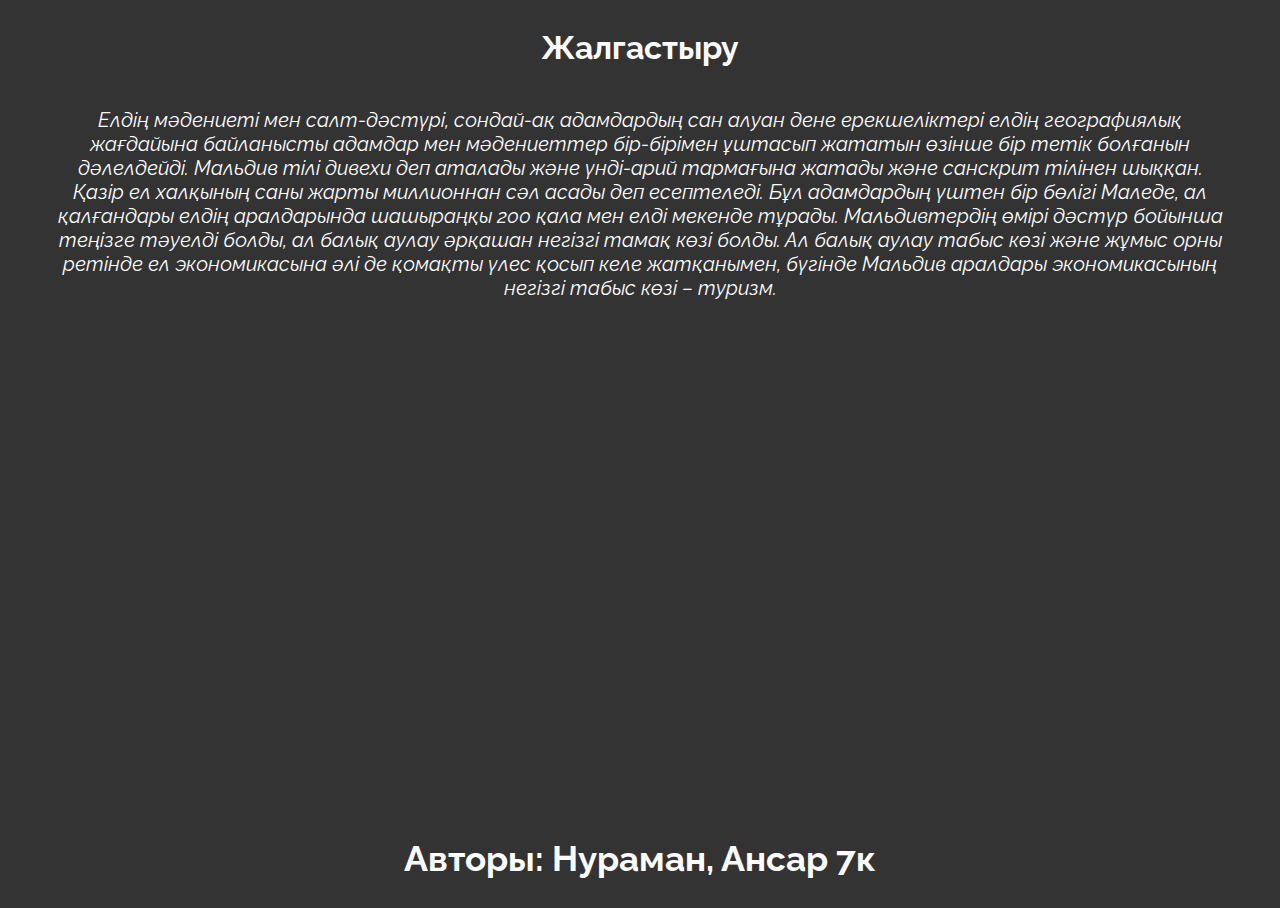
<file: facts/facts-2.html>
<!DOCTYPE html>
<html lang="en">
  <head>
    <meta charset="UTF-8" />
    <meta http-equiv="X-UA-Compatible" content="IE=edge" />
    <meta name="viewport" content="width=device-width, initial-scale=1.0" />
    <title>ЛЮДИ</title>
    <style>
      @import url("https://fonts.googleapis.com/css2?family=Raleway:wght@400;500;700&display=swap");
      html,
      body {
        height: 100%;
        font-family: "Raleway", sans-serif;
        background-color: #333;
        color: #fff;
      }
      .wrapper {
        min-height: 100%;
        width: 1170px;
        margin: 0 auto;
        display: flex;
        flex-direction: column;
      }
      h1 {
        text-align: center;
      }
      .wrapper p {
        font-size: 20px;
        text-align: center;
      }
      .text {
        flex: 1 1 auto;
      }
      h2 {
        text-align: center;
        font-weight: 700;
        font-size: 35px;
      }
    </style>
  </head>
  <body>
    <div class="wrapper">
      <h1>Жалгастыру</h1>
      <div class="text">
        <p>
          <i>
            Елдің мәдениеті мен салт-дәстүрі, сондай-ақ адамдардың сан алуан
            дене ерекшеліктері елдің географиялық жағдайына байланысты адамдар
            мен мәдениеттер бір-бірімен ұштасып жататын өзінше бір тетік
            болғанын дәлелдейді. Мальдив тілі дивехи деп аталады және үнді-арий
            тармағына жатады және санскрит тілінен шыққан. Қазір ел халқының
            саны жарты миллионнан сәл асады деп есептеледі. Бұл адамдардың үштен
            бір бөлігі Маледе, ал қалғандары елдің аралдарында шашыраңқы 200
            қала мен елді мекенде тұрады. Мальдивтердің өмірі дәстүр бойынша
            теңізге тәуелді болды, ал балық аулау әрқашан негізгі тамақ көзі
            болды. Ал балық аулау табыс көзі және жұмыс орны ретінде ел
            экономикасына әлі де қомақты үлес қосып келе жатқанымен, бүгінде
            Мальдив аралдары экономикасының негізгі табыс көзі – туризм.
          </i>
        </p>
      </div>
      <h2>Авторы: Нураман, Ансар 7к</h2>
    </div>
  </body>
</html>
</file>
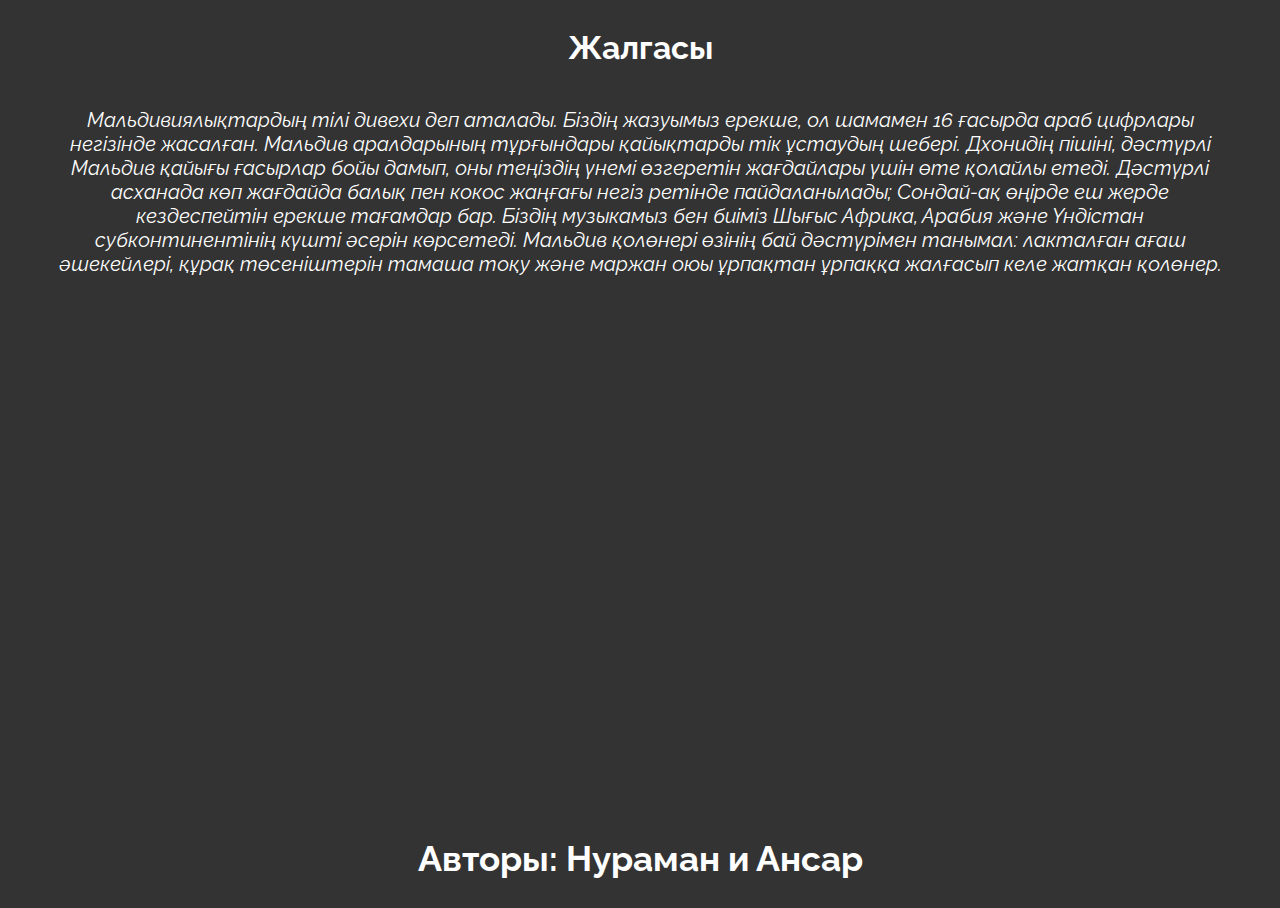
<file: facts/facts-3.html>
<!DOCTYPE html>
<html lang="en">
  <head>
    <meta charset="UTF-8" />
    <meta http-equiv="X-UA-Compatible" content="IE=edge" />
    <meta name="viewport" content="width=device-width, initial-scale=1.0" />
    <title>МӘДЕНИЕТ</title>
    <style>
      @import url("https://fonts.googleapis.com/css2?family=Raleway:wght@400;500;700&display=swap");
      html,
      body {
        height: 100%;
        font-family: "Raleway", sans-serif;
        background-color: #333;
        color: #fff;
      }
      .wrapper {
        min-height: 100%;
        width: 1170px;
        margin: 0 auto;
        display: flex;
        flex-direction: column;
      }
      h1 {
        text-align: center;
      }
      .wrapper p {
        font-size: 20px;
        text-align: center;
      }
      .text {
        flex: 1 1 auto;
      }
      h2 {
        text-align: center;
        font-weight: 700;
        font-size: 35px;
      }
    </style>
  </head>
  <body>
    <div class="wrapper">
      <h1>Жалгасы</h1>
      <div class="text">
        <p>
          <i>
            Мальдивиялықтардың тілі дивехи деп аталады. Біздің жазуымыз ерекше,
            ол шамамен 16 ғасырда араб цифрлары негізінде жасалған. Мальдив
            аралдарының тұрғындары қайықтарды тік ұстаудың шебері. Дхонидің
            пішіні, дәстүрлі Мальдив қайығы ғасырлар бойы дамып, оны теңіздің
            үнемі өзгеретін жағдайлары үшін өте қолайлы етеді. Дәстүрлі асханада
            көп жағдайда балық пен кокос жаңғағы негіз ретінде пайдаланылады;
            Сондай-ақ өңірде еш жерде кездеспейтін ерекше тағамдар бар. Біздің
            музыкамыз бен биіміз Шығыс Африка, Арабия және Үндістан
            субконтинентінің күшті әсерін көрсетеді. Мальдив қолөнері өзінің бай
            дәстүрімен танымал: лакталған ағаш әшекейлері, құрақ төсеніштерін
            тамаша тоқу және маржан оюы ұрпақтан ұрпаққа жалғасып келе жатқан
            қолөнер.
          </i>
        </p>
      </div>
      <h2>Авторы: Нураман и Ансар</h2>
    </div>
  </body>
</html>
</file>
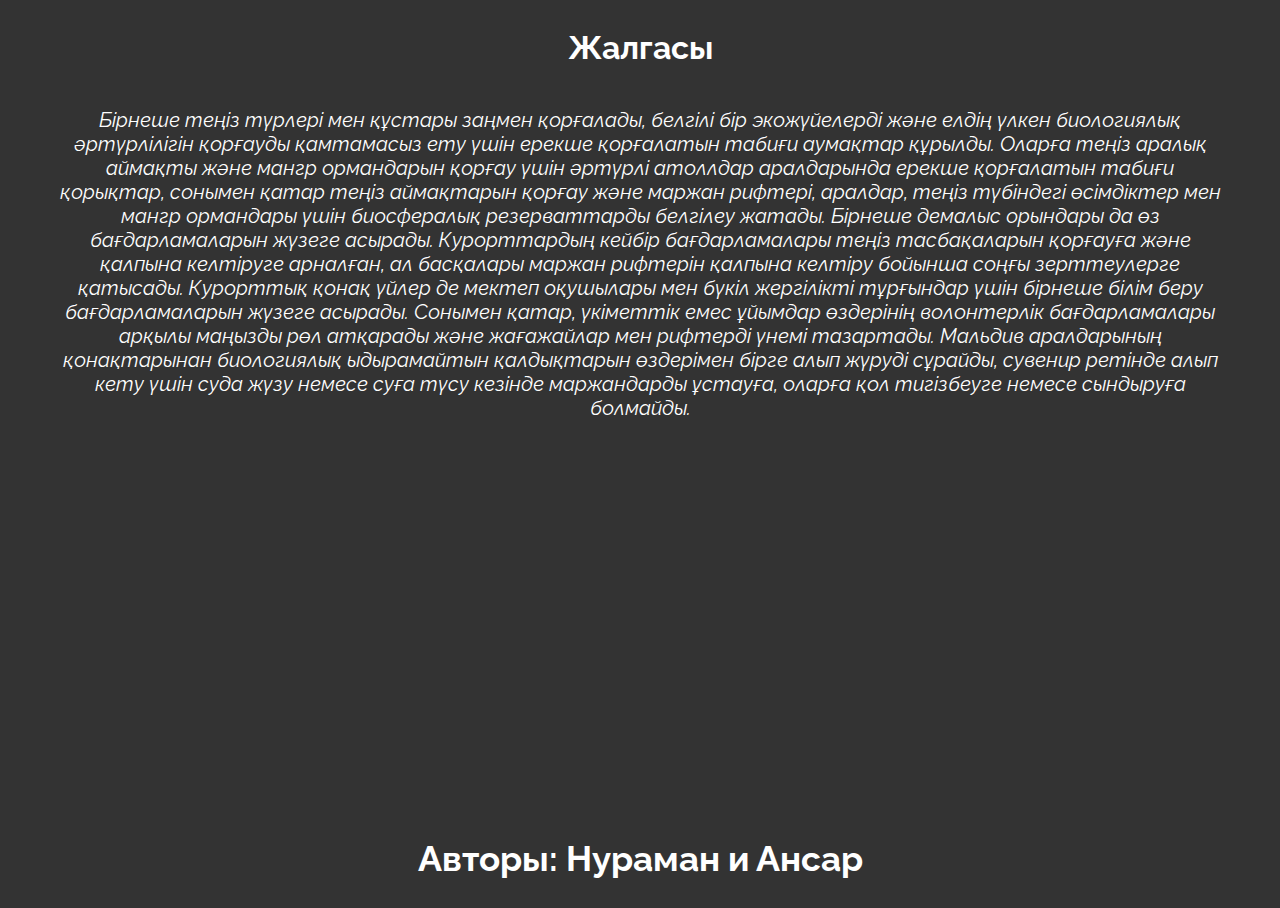
<file: facts/facts-4.html>
<!DOCTYPE html>
<html lang="en">
  <head>
    <meta charset="UTF-8" />
    <meta http-equiv="X-UA-Compatible" content="IE=edge" />
    <meta name="viewport" content="width=device-width, initial-scale=1.0" />
    <title>ТАБИҒИ ОРТА</title>
    <style>
      @import url("https://fonts.googleapis.com/css2?family=Raleway:wght@400;500;700&display=swap");
      html,
      body {
        height: 100%;
        font-family: "Raleway", sans-serif;
        background-color: #333;
        color: #fff;
      }
      .wrapper {
        min-height: 100%;
        width: 1170px;
        margin: 0 auto;
        display: flex;
        flex-direction: column;
      }
      h1 {
        text-align: center;
      }
      .wrapper p {
        font-size: 20px;
        text-align: center;
      }
      .text {
        flex: 1 1 auto;
      }
      h2 {
        text-align: center;
        font-weight: 700;
        font-size: 35px;
      }
    </style>
  </head>
  <body>
    <div class="wrapper">
      <h1>Жалгасы</h1>
      <div class="text">
        <p>
          <i>
            Бірнеше теңіз түрлері мен құстары заңмен қорғалады, белгілі бір
            экожүйелерді және елдің үлкен биологиялық әртүрлілігін қорғауды
            қамтамасыз ету үшін ерекше қорғалатын табиғи аумақтар құрылды.
            Оларға теңіз аралық аймақты және мангр ормандарын қорғау үшін
            әртүрлі атоллдар аралдарында ерекше қорғалатын табиғи қорықтар,
            сонымен қатар теңіз аймақтарын қорғау және маржан рифтері, аралдар,
            теңіз түбіндегі өсімдіктер мен мангр ормандары үшін биосфералық
            резерваттарды белгілеу жатады. Бірнеше демалыс орындары да өз
            бағдарламаларын жүзеге асырады. Курорттардың кейбір бағдарламалары
            теңіз тасбақаларын қорғауға және қалпына келтіруге арналған, ал
            басқалары маржан рифтерін қалпына келтіру бойынша соңғы зерттеулерге
            қатысады. Курорттық қонақ үйлер де мектеп оқушылары мен бүкіл
            жергілікті тұрғындар үшін бірнеше білім беру бағдарламаларын жүзеге
            асырады. Сонымен қатар, үкіметтік емес ұйымдар өздерінің волонтерлік
            бағдарламалары арқылы маңызды рөл атқарады және жағажайлар мен
            рифтерді үнемі тазартады. Мальдив аралдарының қонақтарынан
            биологиялық ыдырамайтын қалдықтарын өздерімен бірге алып жүруді
            сұрайды, сувенир ретінде алып кету үшін суда жүзу немесе суға түсу
            кезінде маржандарды ұстауға, оларға қол тигізбеуге немесе сындыруға
            болмайды.
          </i>
        </p>
      </div>
      <h2>Авторы: Нураман и Ансар</h2>
    </div>
  </body>
</html>
</file>
<file: css/main.css>
@import url("https://fonts.googleapis.com/css2?family=Raleway:wght@400;500;700&display=swap");
*,
*::before,
*::after {
  margin: 0;
  padding: 0;
  border: 0;
  box-sizing: border-box;
}

html,
body {
  height: 100%;
  font-family: "Raleway", sans-serif;
  font-weight: 400;
  scroll-behavior: smooth;
}

.container {
  width: 1170px;
  margin: 0 auto;
}

.header {
  height: 100vh;
  background: url("../img/header-bg.jpg") center no-repeat;
  background-size: cover;
  padding-top: 50px;
}

.logo img {
  width: 195px;
  display: block;
  height: 55px;
  margin: 0 auto;
}
/* 
.logo::before {
  content: "";
  width: 325px;
  height: 4px;
  background-color: #fff;
  position: absolute;
  top: 77px;
  left: 238px;
}

.logo::after {
  content: "";
  width: 325px;
  height: 4px;
  background-color: #fff;
  position: absolute;
  top: 77px;
  left: 811px;
} */

.header__wrap {
  color: #fff;
}

.header__title {
  font-size: 40px;
  width: 550px;
  font-weight: 700;
  text-align: center;
  margin: 150px auto 50px auto;
}

.header__btn {
  text-decoration: none;
  background: #006aff;
  border-radius: 15px;
  color: #fff;
  font-weight: 700;
  padding: 20px 30px;
  display: flex;
  justify-content: center;
  width: 152px;
  margin: 0 auto;
  transition: background 0.3s ease 0s;
}

.header__btn:hover {
  background: #19509d;
}

.about {
  padding: 200px 0px;
}

.about__title {
  margin-bottom: 4rem;
  padding-bottom: 1rem;
  text-align: center;
  text-transform: uppercase;
  color: #989898;
  position: relative;
}

.about__title::after {
  content: "";
  width: 100px;
  height: 5px;
  background-color: #e98f44;
  position: absolute;
  top: 43px;
  left: 536px;
}

.cards {
  display: flex;
  gap: 40px;
  justify-content: center;
}

.card {
  display: flex;
  flex-direction: column;
  flex: 0 0 255px !important;
  width: 200px;
  border-radius: 20px;
  position: relative;
  box-shadow: 0 0 5px #333;
}

.card__img img {
  width: 100%;
  border-top-right-radius: 20px;
  border-top-left-radius: 20px;
  overflow: hidden;
}

.cards {
  display: flex;
}

.card__text {
  /*  padding: 1.25rem;*/
  font-weight: 700;
  padding: 1.25rem;
}

.card__title {
  color: #68bfe2;
  font-size: 1.25rem;
  line-height: 1.2;
  margin-bottom: 20px;
  text-transform: uppercase;
}

/* section facts */
.facts__title {
  text-align: center;
  margin-bottom: 140px;
  text-transform: uppercase;
  color: #333;
  font-size: 35px;
}

.facts img {
  width: 500px;
  border-radius: 30px;
}

.facts__cards {
  display: flex;
  flex-direction: column;
  gap: 200px;
}

.facts__card {
  display: flex;
  align-items: center;
  justify-content: space-between;
}

.facts__card__text {
  margin: 20px 0;
}

.facts-card__texting {
  width: 450px;
  font-weight: 700;
  text-align: center;
  color: #000;
}

.facts__card__title {
  font-size: 40px;
  color: #0aadf4;
}

.facts__card__2 img {
  width: 570px;
}

.facts__card__2,
.facts__card__4 {
  flex-direction: row-reverse;
}

.facts__card__4 {
  padding-bottom: 250px;
}

.facts__card__title__2 {
  color: #262b27;
}

.facts__card__title__3 {
  color: #e400ff;
}

.facts__card__text__4 {
  width: 500px;
}

a.facts__btn {
  text-decoration: none;
  color: #fff;
  background-color: #005eff;
  padding: 15px 61px;
  display: inline-block;
  border-radius: 20px;
  transition: background-color 0.3s ease;
}

a.facts__btn:hover {
  background-color: #033a98;
}

/* Main ticket */

.ticket-system {
  background-color: #001eff;
}

.ticket-system .top {
  display: -webkit-box;
  display: -ms-flexbox;
  display: flex;
  -webkit-box-align: center;
  -ms-flex-align: center;
  align-items: center;
  -webkit-box-orient: vertical;
  -webkit-box-direction: normal;
  -ms-flex-direction: column;
  flex-direction: column;
}

.ticket-system .top .title {
  font-weight: 7000;
  font-size: 1.6em;
  margin-left: 20px;
  margin-bottom: 30px;
  color: #fff;
  text-transform: uppercase;
  padding-top: 30px;
  width: 700px;
  position: relative;
  text-align: center;
}

.ticket-system .top .title::after {
  content: "";
  width: 165px;
  height: 6px;
  background-color: #e98f44;
  position: absolute;
  top: 97px;
  left: 263px;
}
.skidka {
  display: flex;
  align-items: center;
  gap: 10px;
}

.skidka__title {
  font-weight: 700;
  color: #fff;
  margin-bottom: 30px;
  text-decoration: line-through;
}

.none-skidka {
  color: #fff;
  font-weight: 700;
  font-size: 30px;
  margin-bottom: 30px;
  background: url("../img/icon.svg") right no-repeat;
  padding-right: 20px;
}

.ticket-system .top .printer {
  width: 90%;
  height: 20px;
  border: 5px solid #fff;
  border-radius: 10px;
  max-width: 600px;
  box-shadow: 1px 3px 3px 0px rgba(0, 0, 0, 0.2);
}

.ticket-system .receipts-wrapper {
  overflow: hidden;
  margin-top: -10px;
  padding-bottom: 10px;
}

.ticket-system .receipts {
  width: 100%;
  display: -webkit-box;
  display: -ms-flexbox;
  display: flex;
  -webkit-box-align: center;
  -ms-flex-align: center;
  align-items: center;
  -webkit-box-orient: vertical;
  -webkit-box-direction: normal;
  -ms-flex-direction: column;
  flex-direction: column;
  -webkit-transform: translateY(-510px);
  transform: translateY(-510px);
  -webkit-animation-duration: 2.5s;
  animation-duration: 2.5s;
  -webkit-animation-delay: 500ms;
  animation-delay: 500ms;
  -webkit-animation-name: print;
  animation-name: print;
  -webkit-animation-fill-mode: forwards;
  animation-fill-mode: forwards;
  justify-content: center;
  /* margin-left: 1000px; */
}

.ticket-system .receipts .receipt {
  padding: 25px 30px;
  text-align: left;
  min-height: 200px;
  width: 88%;
  background-color: #fff;
  border-radius: 10px 10px 20px 20px;
  -webkit-box-shadow: 1px 3px 8px 3px rgba(0, 0, 0, 0.2);
  box-shadow: 1px 3px 8px 3px rgba(0, 0, 0, 0.2);
}

.ticket-system .receipts .receipt .airliner-logo {
  max-width: 80px;
}

.ticket-system .receipts .receipt .route {
  display: -webkit-box;
  display: -ms-flexbox;
  display: flex;
  -webkit-box-pack: justify;
  -ms-flex-pack: justify;
  justify-content: space-between;
  -webkit-box-align: center;
  -ms-flex-align: center;
  align-items: center;
  margin: 30px 0;
}

.ticket-system .receipts .receipt .route .plane-icon {
  width: 30px;
  height: 30px;
  -webkit-transform: rotate(90deg);
  transform: rotate(90deg);
}

.ticket-system .receipts .receipt .route h2 {
  font-weight: 300;
  font-size: 2.2em;
  margin: 0;
}

.ticket-system .receipts .receipt .details {
  display: -webkit-box;
  display: -ms-flexbox;
  display: flex;
  -webkit-box-pack: justify;
  -ms-flex-pack: justify;
  justify-content: space-between;
  -ms-flex-wrap: wrap;
  flex-wrap: wrap;
}

.ticket-system .receipts .receipt .details .item {
  display: -webkit-box;
  display: -ms-flexbox;
  display: flex;
  -webkit-box-orient: vertical;
  -webkit-box-direction: normal;
  -ms-flex-direction: column;
  flex-direction: column;
  min-width: 70px;
}

.ticket-system .receipts .receipt .details .item span {
  font-size: 0.8em;
  color: rgba(28, 28, 28, 0.7);
  font-weight: 500;
}

.ticket-system .receipts .receipt .details .item h3 {
  margin-top: 10px;
  margin-bottom: 25px;
}

.ticket-system .receipts .receipt.qr-code {
  height: 110px;
  min-height: unset;
  position: relative;
  border-radius: 20px 20px 10px 10px;
  display: -webkit-box;
  display: -ms-flexbox;
  display: flex;
  -webkit-box-align: center;
  -ms-flex-align: center;
  align-items: center;
}

.ticket-system .receipts .receipt.qr-code:before {
  content: "";
  background: -webkit-gradient(
    linear,
    left top,
    right top,
    color-stop(50%, #fff),
    color-stop(50%, #3f32e5)
  );
  background: linear-gradient(to right, #fff 50%, #3f32e5 50%);
  background-size: 22px 4px, 100% 4px;
  height: 4px;
  width: 90%;
  display: block;
  left: 0;
  right: 0;
  top: -1px;
  position: absolute;
  margin: auto;
}

.ticket-system .receipts .receipt.qr-code .qr {
  width: 70px;
  height: 70px;
}

.ticket-system .receipts .receipt.qr-code .description {
  margin-left: 20px;
}

.ticket-system .receipts .receipt.qr-code .description h2 {
  margin: 0 0 5px 0;
  font-weight: 500;
}

.ticket-system .receipts .receipt.qr-code .description p {
  margin: 0;
  font-weight: 400;
}

@-webkit-keyframes print {
  0% {
    -webkit-transform: translateY(-510px);
    transform: translateY(-510px);
  }

  35% {
    -webkit-transform: translateY(-395px);
    transform: translateY(-395px);
  }

  70% {
    -webkit-transform: translateY(-140px);
    transform: translateY(-140px);
  }

  to {
    -webkit-transform: translateY(0);
    transform: translateY(0);
  }
}

@keyframes print {
  0% {
    -webkit-transform: translateY(-510px);
    transform: translateY(-510px);
  }

  35% {
    -webkit-transform: translateY(-395px);
    transform: translateY(-395px);
  }

  70% {
    -webkit-transform: translateY(-140px);
    transform: translateY(-140px);
  }

  to {
    -webkit-transform: translateY(0);
    transform: translateY(0);
  }
}

/* carts */

.carts {
  margin-top: 300px;
  background: linear-gradient(90deg, #1fa9e1, #98dede);
}

.carts__title {
  color: #fff;
  font-size: 3rem;
  text-transform: uppercase;
  font-weight: 500;
  margin-bottom: 4rem;
  text-align: center;
  padding-top: 4rem;
  position: relative;
}

.carts__title::after {
  content: "";
  width: 200px;
  height: 5px;
  background-color: #fff;
  position: absolute;
  top: 133px;
  left: 484px;
}

.icon {
  text-align: center;
  width: 110px;
  color: #fff;
  margin: 0px 0px 40px 0px;
}

.icon img {
  width: 80%;
  display: block;
  margin: 0 auto;
}

.carts__wrapper {
  display: flex;
  align-items: center;
  gap: 500px;
}

.icon__title {
  font-size: 50px;
}

.icon__text {
  font-size: 18px;
}

/* footer */

footer {
  padding: 150px 0px;
}

.footer__text {
  text-align: center;
  font-weight: 700;
  font-size: 25px;
}

/* Media */

/* Responsiv */

/* Large: 992px - 1199px */
@media (max-width: 1199px) {
  .container {
    max-width: 960px;
  }
  .about__title::after {
    left: 433px;
  }
  .facts__card__2 {
    gap: 50px;
  }
  .carts__title::after {
    left: 382px;
  }
  .cards {
    flex-direction: column;
  }
  .card {
    margin: 0 auto;
  }
  .facts img {
    width: 40%;
  }
}

/* Medium: 768px - 991px */
@media (max-width: 991px) {
  .container {
    max-width: 720px;
  }
  .about__title::after {
    left: 310px;
  }
  .facts-card__texting {
    width: 250px;
    margin: 0 auto;
  }
  .facts__card__text__4 {
    width: auto;
  }
  .carts__title {
    font-size: 2rem;
  }
  .carts__title::after {
    top: 113px;
    left: 256px;
  }
  .carts__wrapper {
    gap: 100px;
    margin: 0 auto;
  }
}

/* Small: 576px - 767px */
@media (max-width: 767px) {
  .container {
    max-width: 540px;
  }
  .header__title {
    font-size: 20px;
  }
  .about__title::after {
    left: 223px;
    top: 35px;
    height: 3px;
  }
  .facts__title {
    font-size: 20px;
  }
  .facts__card__title {
    font-size: 25px;
  }
  .ticket-system .top .title {
    font-size: 1.2rem;
    width: auto;
  }
  .ticket-system .top .title::after {
    height: 4px;
    top: 81px;
    left: 178px;
  }
  .skidka {
    font-size: 15px;
  }
  .carts__title::after {
    left: 171px;
  }
}

/* Extra small: 0px (320px) - 575px */
@media (max-width: 575px) {
  .container {
    padding: 0 15px;
  }
}
</file>
